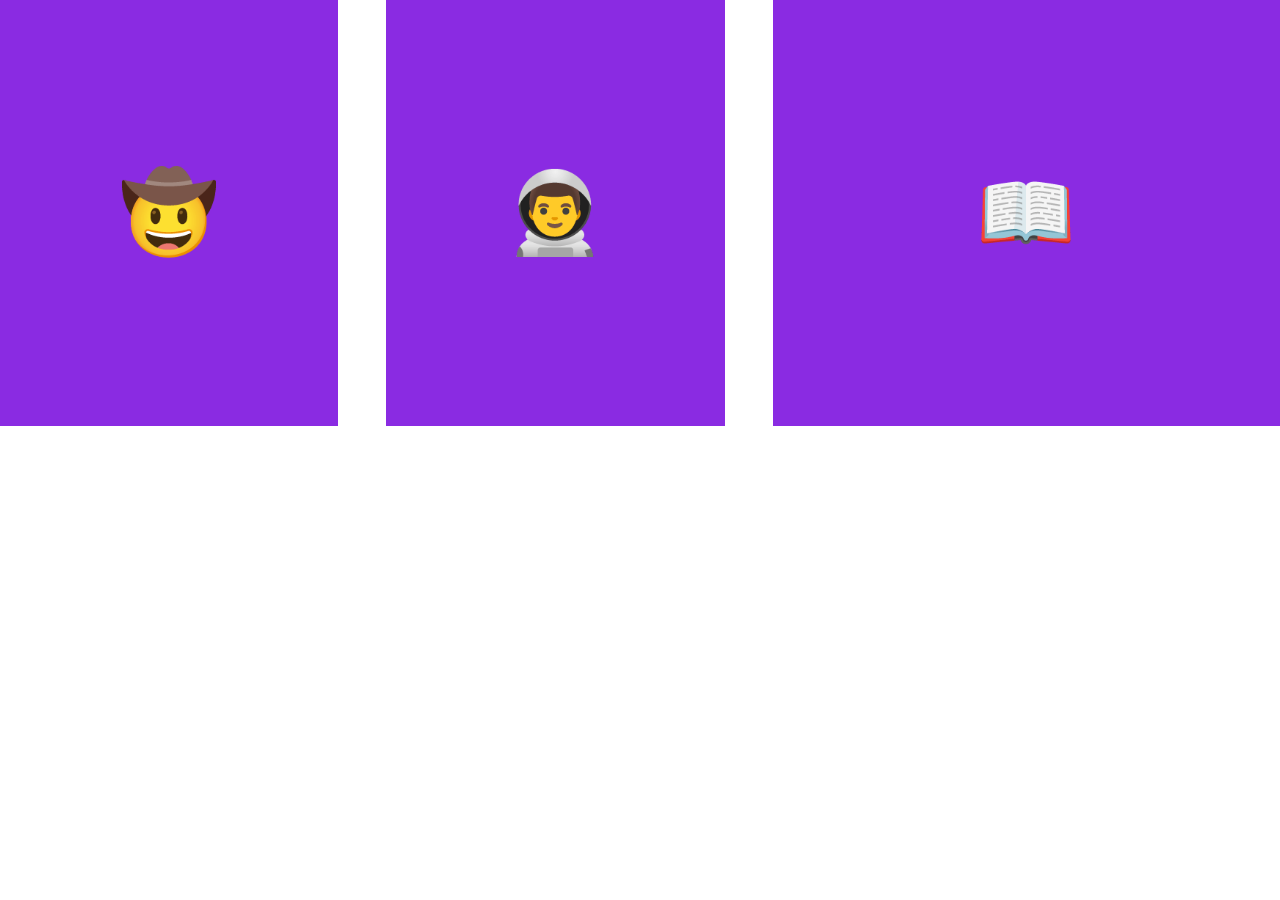
<file: exercise1.html>
<!DOCTYPE html>
<html lang="en">

<head>
  <meta charset="UTF-8">
  <meta name="viewport" content="width=device-width, initial-scale=1.0">
  <title>Grid Placement</title>
  <style>
    body {
      padding: 0;
      margin: 0;
    }

    .container {
      height: 100vh;
      display: grid;
      gap: 3rem;
      grid-template-columns: 1fr 1fr 1.5fr;
      grid-template-rows: 1fr 1fr;
    }

    .item {
      font-size: 5rem;
      color: white;
      font-family: Arial, Helvetica, sans-serif;
      background-color: blueviolet;
      /* TODO: Use Flexbox to align the text to the center horizontally and vertically. 
      See goal1 image.
      */
      display: flex;
      justify-content: center;
      align-items: center;
    }
  </style>
</head>

<body>
  <div class="container">
    <div class="item cowboy">🤠</div>
    <div class="item astronaut">👨‍🚀</div>
    <div class="item book">📖</div>
  </div>
</body>

</html>
</file>
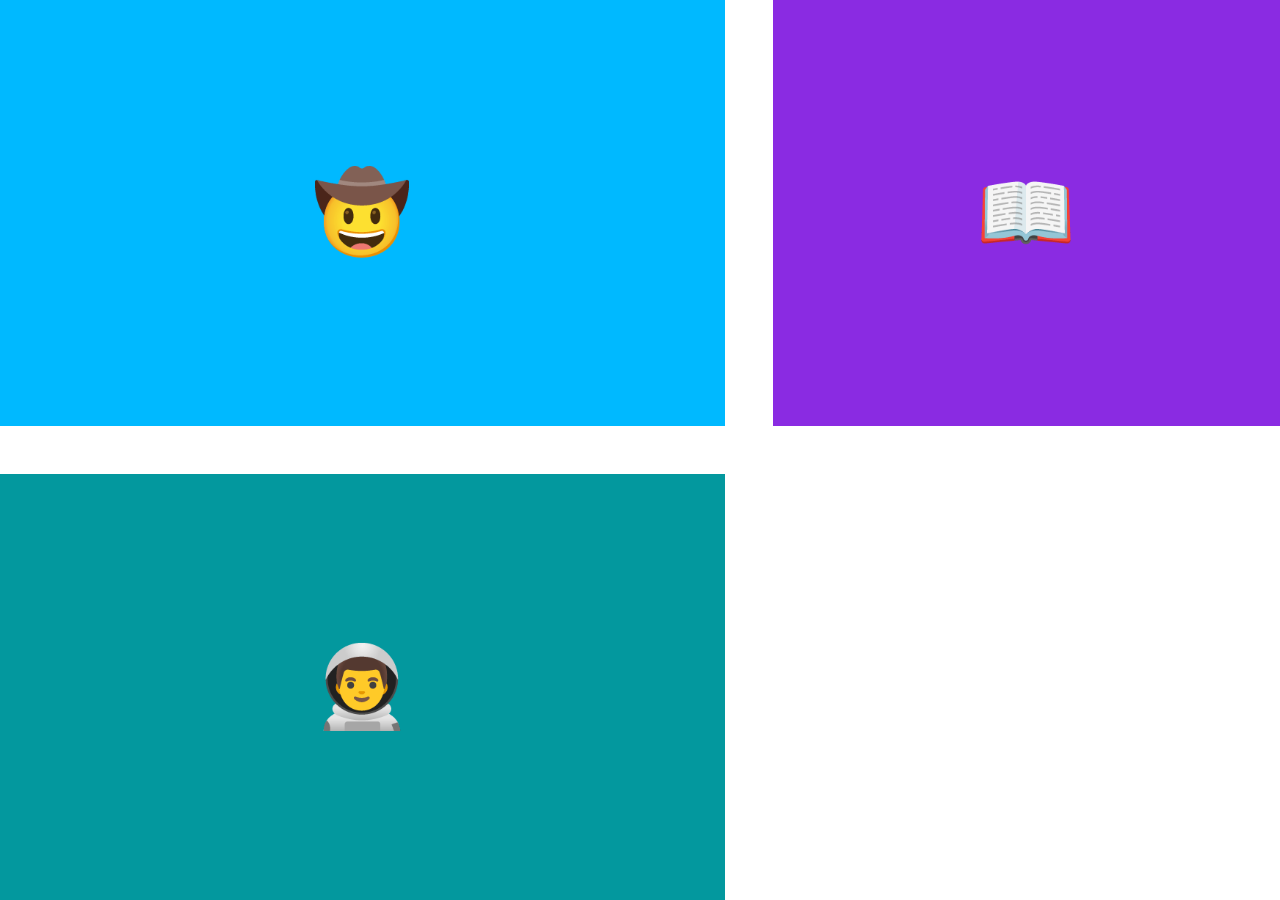
<file: exercise2.html>
<!DOCTYPE html>
<html lang="en">

<head>
  <meta charset="UTF-8">
  <meta name="viewport" content="width=device-width, initial-scale=1.0">
  <title>Grid Placement</title>
  <style>
    body {
      padding: 0;
      margin: 0;
    }

    .container {
      height: 100vh;
      display: grid;
      gap: 3rem;
      grid-template-columns: 1fr 1fr 1.5fr;
      grid-template-rows: 1fr 1fr;
    }

    .item {
      font-size: 5rem;
      color: white;
      font-family: Arial, Helvetica, sans-serif;
      background-color: blueviolet;
      display: flex;
      align-items: center;
      justify-content: center;

    }

    .cowboy {
      background-color: #00B9FF;
      grid-column: span 2;
    }

    .astronaut {
      background-color: #03989E;
      order:1 ;
      grid-column: span 2;

      /* TODO: Make the astronaut box look like the goal2 image. */

    }
  </style>
</head>

<body>
  <div class="container">
    <div class="item cowboy">🤠</div>
    <div class="item astronaut">👨‍🚀</div>
    <div class="item book">📖</div>
  </div>
</body>

</html>
</file>
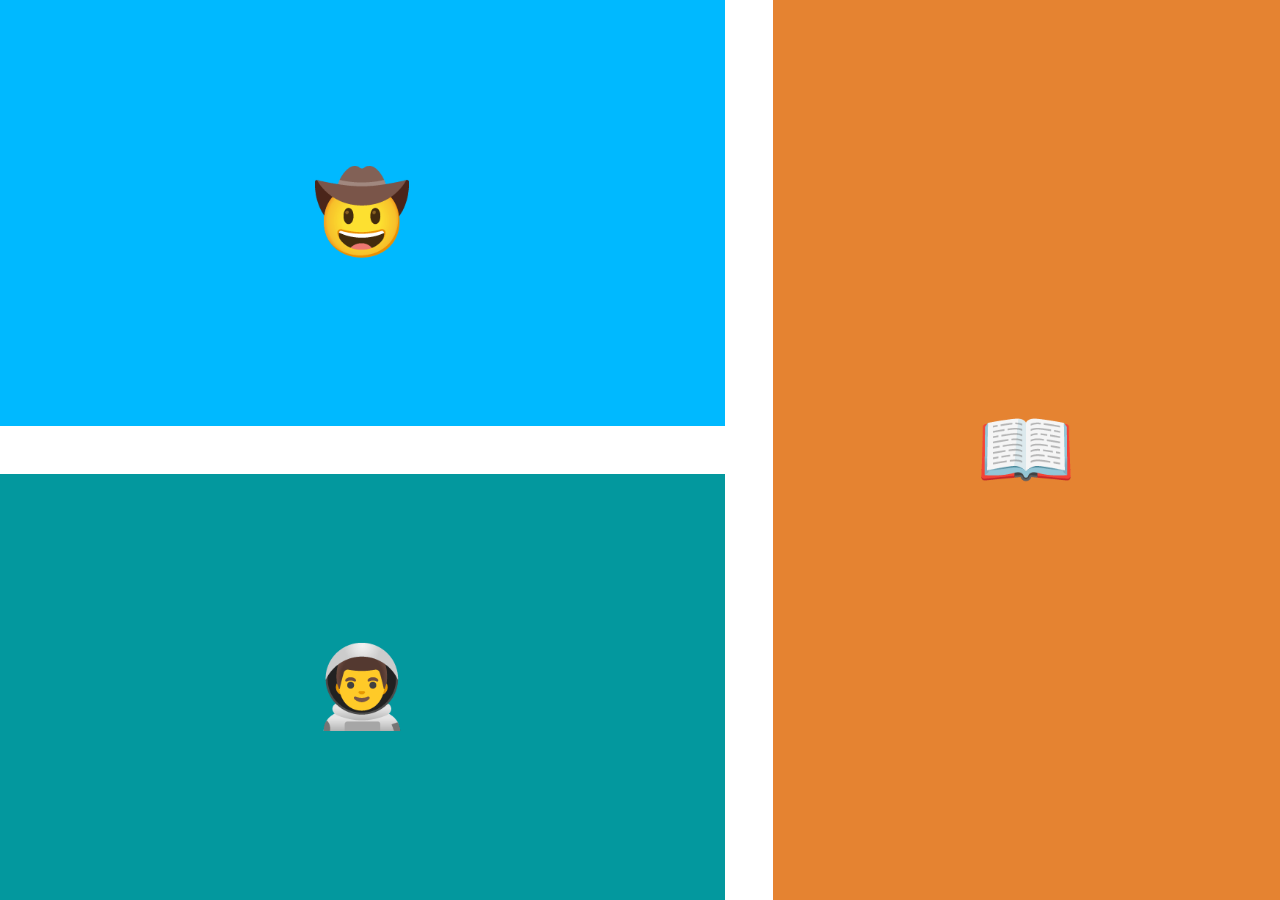
<file: exercise3.html>
<!DOCTYPE html>
<html lang="en">

<head>
  <meta charset="UTF-8">
  <meta name="viewport" content="width=device-width, initial-scale=1.0">
  <title>Grid Placement</title>
  <style>
    body {
      padding: 0;
      margin: 0;
    }

    .container {
      height: 100vh;
      display: grid;
      gap: 3rem;
      grid-template-columns: 1fr 1fr 1.5fr;
      grid-template-rows: 1fr 1fr;
    }

    .item {
      font-size: 5rem;
      color: white;
      font-family: Arial, Helvetica, sans-serif;
      background-color: blueviolet;
      display: flex;
      align-items: center;
      justify-content: center;

    }

    .cowboy {
      background-color: #00B9FF;
      grid-column: span 2;
    }

    .astronaut {
      background-color: #03989E;
      order: 1;
      grid-area: 2 / 1 / 3 / 3;
    }

    .book {
      background-color: #E58331;
      /* TODO: Make the book div look like 
      the goal3 image using grid-row. */
      grid-area: 1/ 3 / 3/ 4;
      
    }
  </style>
</head>

<body>
  <div class="container">
    <div class="item cowboy">🤠</div>
    <div class="item astronaut">👨‍🚀</div>
    <div class="item book">📖</div>
  </div>
</body>

</html>
</file>
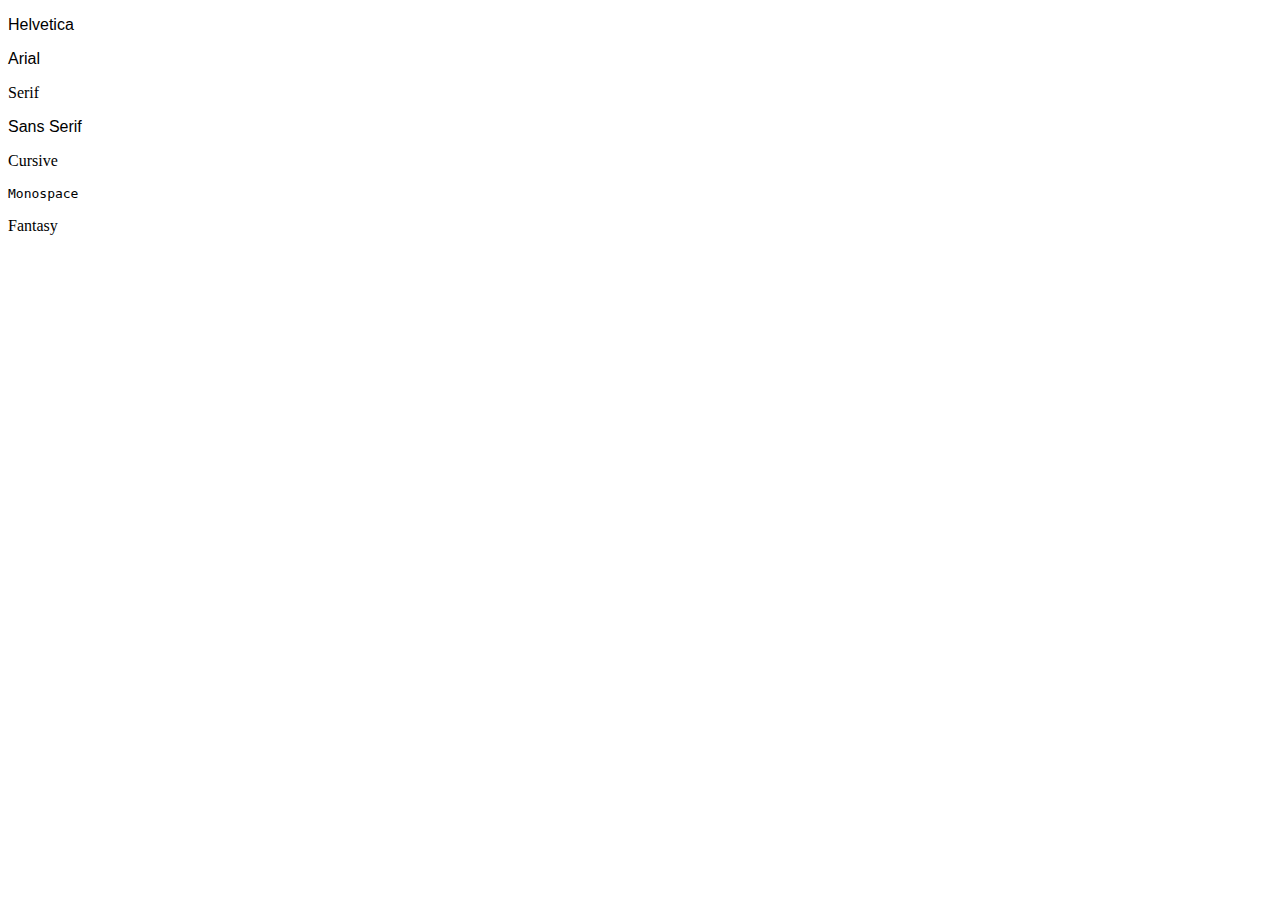
<file: font-family.html>
<!DOCTYPE html>
<html lang="en">

<head>
  <meta charset="UTF-8">
  <title>Font Family</title>
  <style>
    #helvetica {
      font-family: Helvetica, sans-serif;
    }

    #arial {
      font-family: Arial, sans-serif;
    }

    #serif {
      font-family: serif;
    }

    #sans-serif {
      font-family: sans-serif;
    }

    #cursive {
      font-family: cursive;
    }

    #monospace {
      font-family: monospace;
    }

    #fantasy {
      font-family: fantasy;
    }
  </style>
</head>

<body>
  <p id="helvetica">Helvetica</p>
  <p id="arial">Arial</p>
  <p id="serif">Serif</p>
  <p id="sans-serif">Sans Serif</p>
  <p id="cursive">Cursive</p>
  <p id="monospace">Monospace</p>
  <p id="fantasy">Fantasy</p>

</body>

</html>
</file>
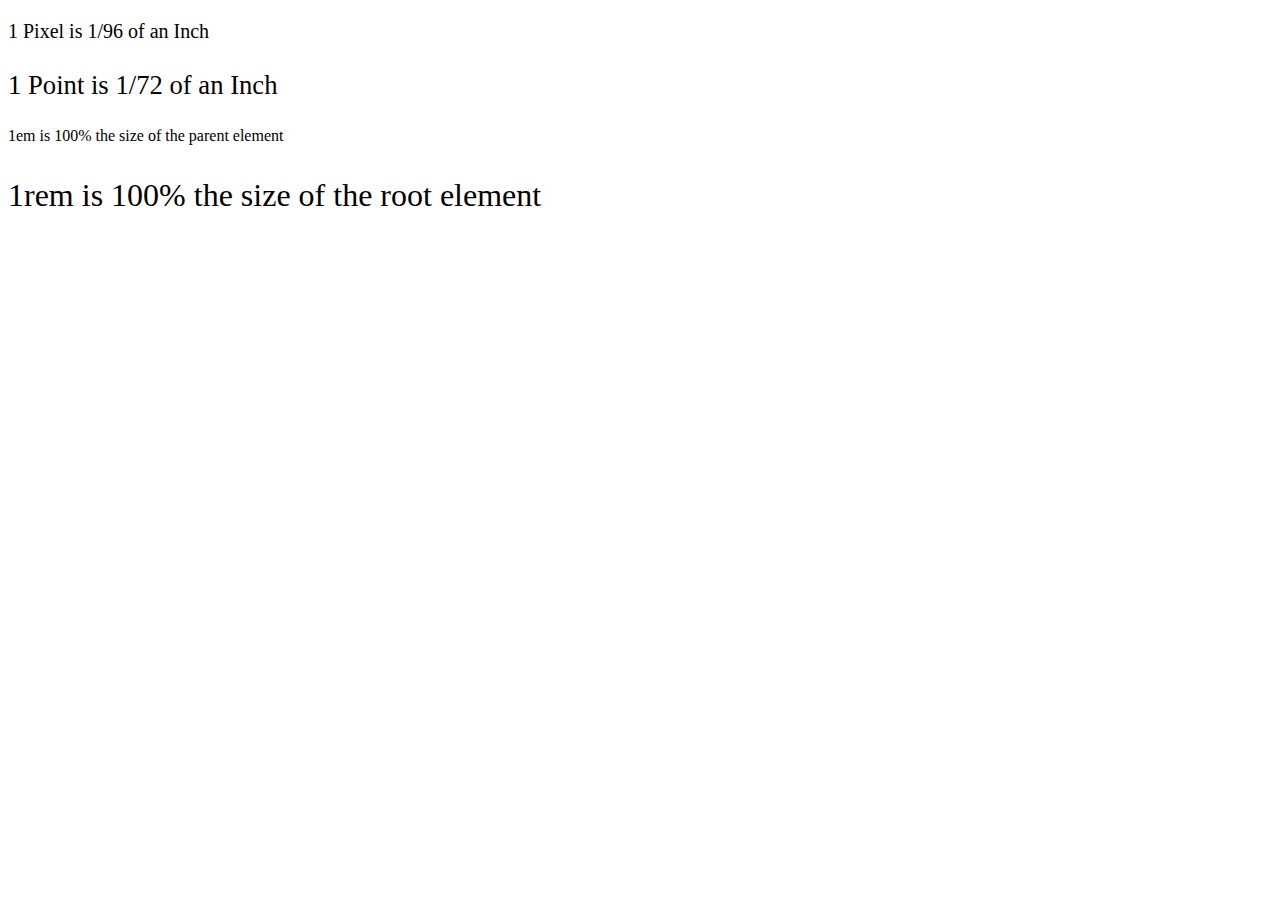
<file: font-size.html>
<!DOCTYPE html>
<html lang="en">
  <head>
    <meta charset="UTF-8" />
    <title>Font-Size</title>
    <style>
      #pixel {
        font-size: 20px;
      }

      #point {
        font-size: 20pt;
      }

      #em {
        font-size: 1em;
      }

      #rem {
        font-size: 1rem;
      }

      footer {
        font-size: 12pt;
      }

      html {
        font-size: xx-large;
      }
    </style>
  </head>

  <body>
    <p id="pixel">1 Pixel is 1/96 of an Inch</p>
    <p id="point">1 Point is 1/72 of an Inch</p>
    <footer>
      <p id="em">1em is 100% the size of the parent element</p>
      <p id="rem">1rem is 100% the size of the root element</p>
    </footer>
  </body>
</html>
</file>
